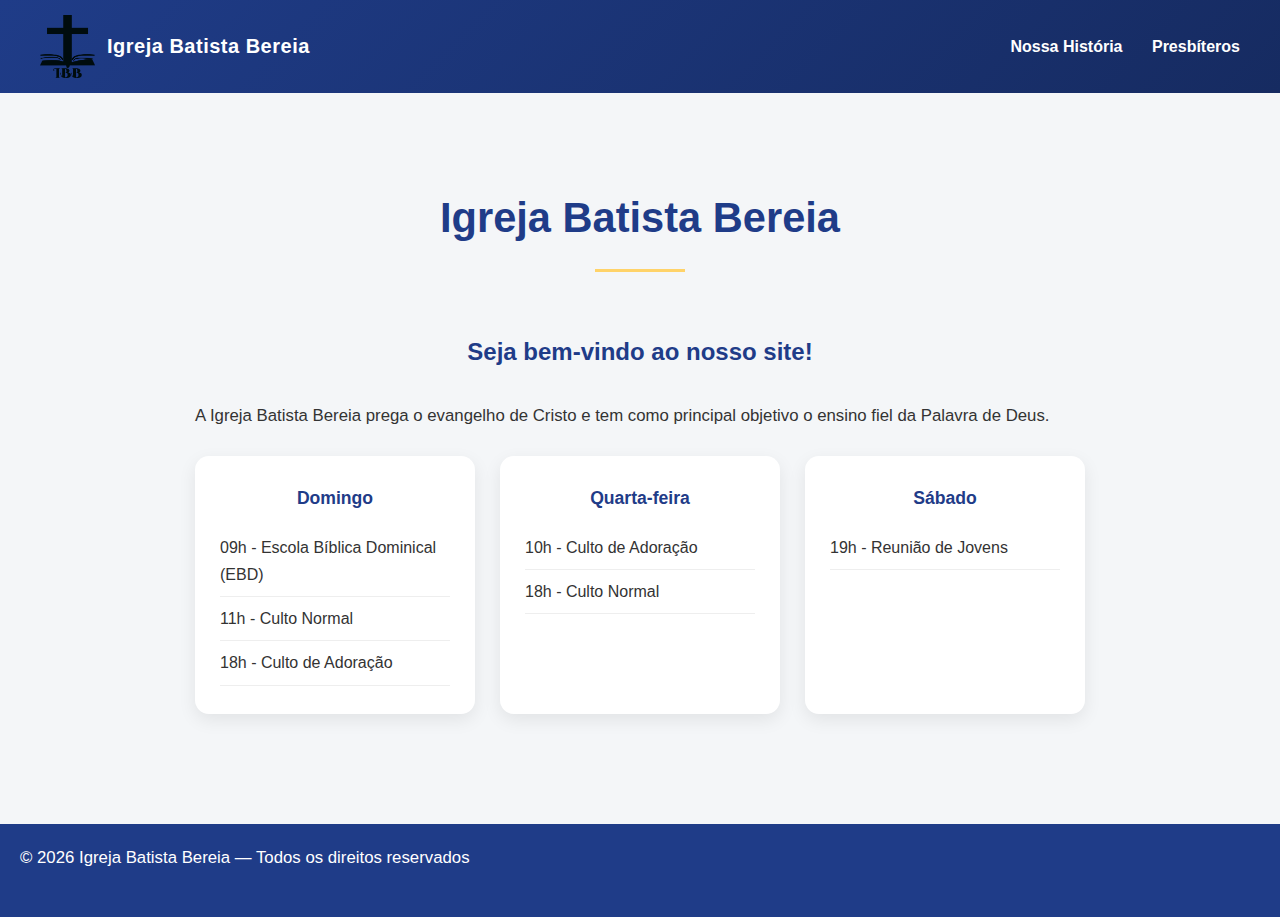
<file: index.html>
<!DOCTYPE html>
<html lang="pt-BR">
<head>
    <meta charset="UTF-8">
    <meta name="viewport" content="width=device-width, initial-scale=1.0">
    <title>Igreja Batista Bereia</title>

    <link rel="shortcut icon" href="img/logo ibb.png" type="image/x-icon">
    <link rel="stylesheet" href="css/style.css">
    <div class="menu-toggle">☰</div>

</head>
<body>

<header class="topo">
    <div class="logo-area">
        <img src="img/logo ibb.png" alt="Logo Igreja Batista Bereia">
        <span>Igreja Batista Bereia</span>
    </div>

    <nav>
        <a href="historia.html">Nossa História</a>
        <a href="presbiteros.html">Presbíteros</a>
    </nav>
</header>

<main>
    <h1>Igreja Batista Bereia</h1>
    <h2>Seja bem-vindo ao nosso site!</h2>

    <p>
        A Igreja Batista Bereia prega o evangelho de Cristo e tem como principal objetivo
        o ensino fiel da Palavra de Deus.
    </p>

    <section class="horarios">
        <div class="card">
            <h3>Domingo</h3>
            <ul>
                <li>09h - Escola Bíblica Dominical (EBD)</li>
                <li>11h - Culto Normal</li>
                <li>18h - Culto de Adoração</li>
            </ul>
        </div>

        <div class="card">
            <h3>Quarta-feira</h3>
            <ul>
                <li>10h - Culto de Adoração</li>
                <li>18h - Culto Normal</li>
            </ul>
        </div>

        <div class="card">
            <h3>Sábado</h3>
            <ul>
                <li>19h - Reunião de Jovens</li>
            </ul>
        </div>
    </section>
</main>

<footer>
    <p>© 2026 Igreja Batista Bereia — Todos os direitos reservados</p>
</footer>

<script src="js/script.js"></script>

</body>
</html>
</file>
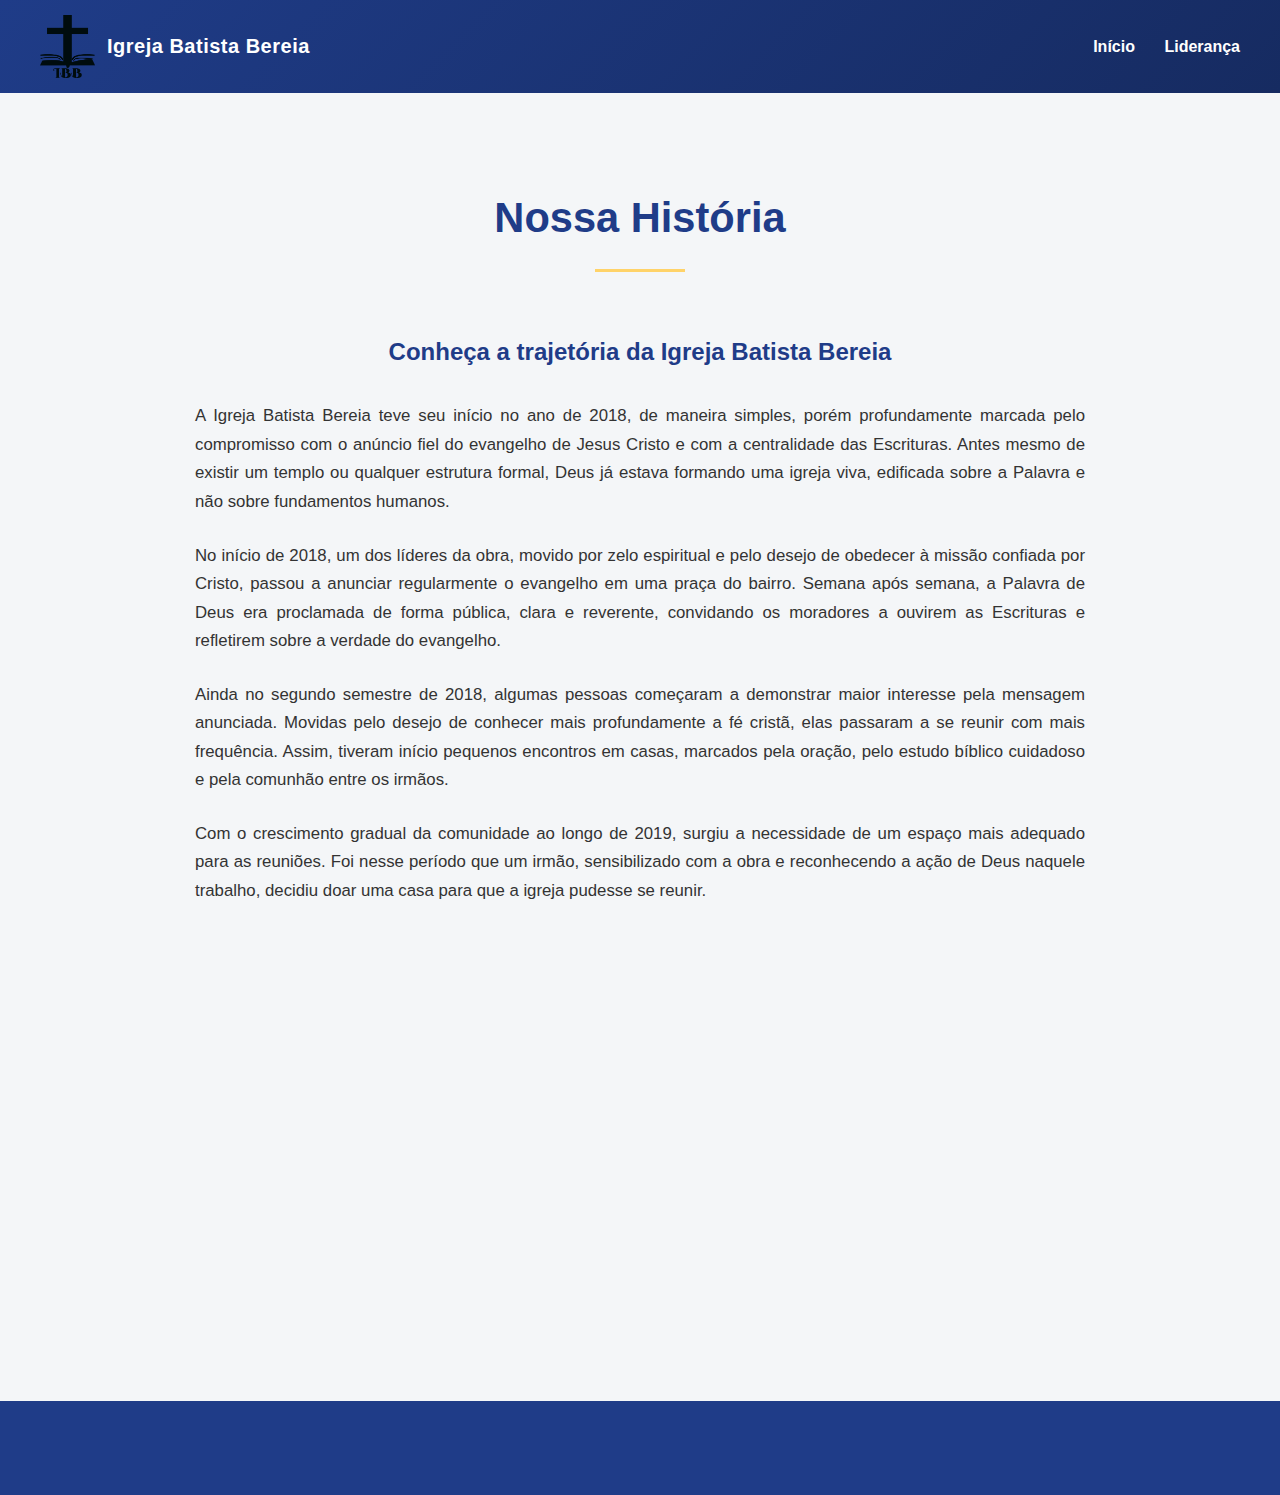
<file: historia.html>
<!DOCTYPE html>
<html lang="pt-BR">
<head>
    <meta charset="UTF-8">
    <meta name="viewport" content="width=device-width, initial-scale=1.0">
    <title>Nossa História</title>
    <link rel="shortcut icon" href="img/logo ibb.png" type="image/x-icon">
    <link rel="stylesheet" href="css/style.css">
    <div class="menu-toggle">☰</div>

</head>
<body>

<header class="topo">
    <div class="logo-area">
        <img src="img/logo ibb.png" alt="Logo Igreja Batista Bereia">
        <span>Igreja Batista Bereia</span>
    </div>

    <nav>
        <a href="index.html">Início</a>
        <a href="presbiteros.html">Liderança</a>
    </nav>
</header>

<main>
    <h1>Nossa História</h1>
    <h2>Conheça a trajetória da Igreja Batista Bereia</h2>

    <section class="historia">
        <p>
            A Igreja Batista Bereia teve seu início no ano de 2018, de maneira simples,
            porém profundamente marcada pelo compromisso com o anúncio fiel do evangelho
            de Jesus Cristo e com a centralidade das Escrituras. Antes mesmo de existir um
            templo ou qualquer estrutura formal, Deus já estava formando uma igreja viva,
            edificada sobre a Palavra e não sobre fundamentos humanos.
        </p>

        <p>
            No início de 2018, um dos líderes da obra, movido por zelo espiritual e pelo
            desejo de obedecer à missão confiada por Cristo, passou a anunciar regularmente
            o evangelho em uma praça do bairro. Semana após semana, a Palavra de Deus era
            proclamada de forma pública, clara e reverente, convidando os moradores a
            ouvirem as Escrituras e refletirem sobre a verdade do evangelho.
        </p>

        <p>
            Ainda no segundo semestre de 2018, algumas pessoas começaram a demonstrar maior
            interesse pela mensagem anunciada. Movidas pelo desejo de conhecer mais
            profundamente a fé cristã, elas passaram a se reunir com mais frequência.
            Assim, tiveram início pequenos encontros em casas, marcados pela oração,
            pelo estudo bíblico cuidadoso e pela comunhão entre os irmãos.
        </p>

        <p>
            Com o crescimento gradual da comunidade ao longo de 2019, surgiu a necessidade
            de um espaço mais adequado para as reuniões. Foi nesse período que um irmão,
            sensibilizado com a obra e reconhecendo a ação de Deus naquele trabalho,
            decidiu doar uma casa para que a igreja pudesse se reunir.
        </p>

        <p>
            A partir de 2020, já reunida em um local fixo, a igreja passou a se organizar
            de forma mais estruturada. Foram estabelecidos horários regulares de culto,
            momentos dedicados ao ensino bíblico, à oração e ao cuidado pastoral.
            Desde o início, a igreja assumiu como prioridade a fidelidade às Escrituras,
            inspirando-se no exemplo dos bereanos mencionados em Atos 17.
        </p>

        <p>
            Mesmo enfrentando desafios ao longo dos anos seguintes, a comunidade permaneceu
            firme. Entre 2021 e 2023, novas famílias foram sendo acrescentadas, o ministério
            foi se fortalecendo e a igreja amadureceu espiritualmente, sempre buscando
            crescer de forma saudável.
        </p>

        <p>
            Hoje, a Igreja Batista Bereia reconhece que sua história, iniciada em 2018,
            é fruto exclusivo da graça de Deus, da obediência fiel de seus membros e do
            compromisso contínuo em proclamar a Palavra com verdade, para a glória de Deus.
        </p>
    </section>
</main>

<footer>
    <p>© 2026 Igreja Batista Bereia — Todos os direitos reservados</p>
</footer>

<script src="js/script.js"></script>

</body>
</html>
</file>
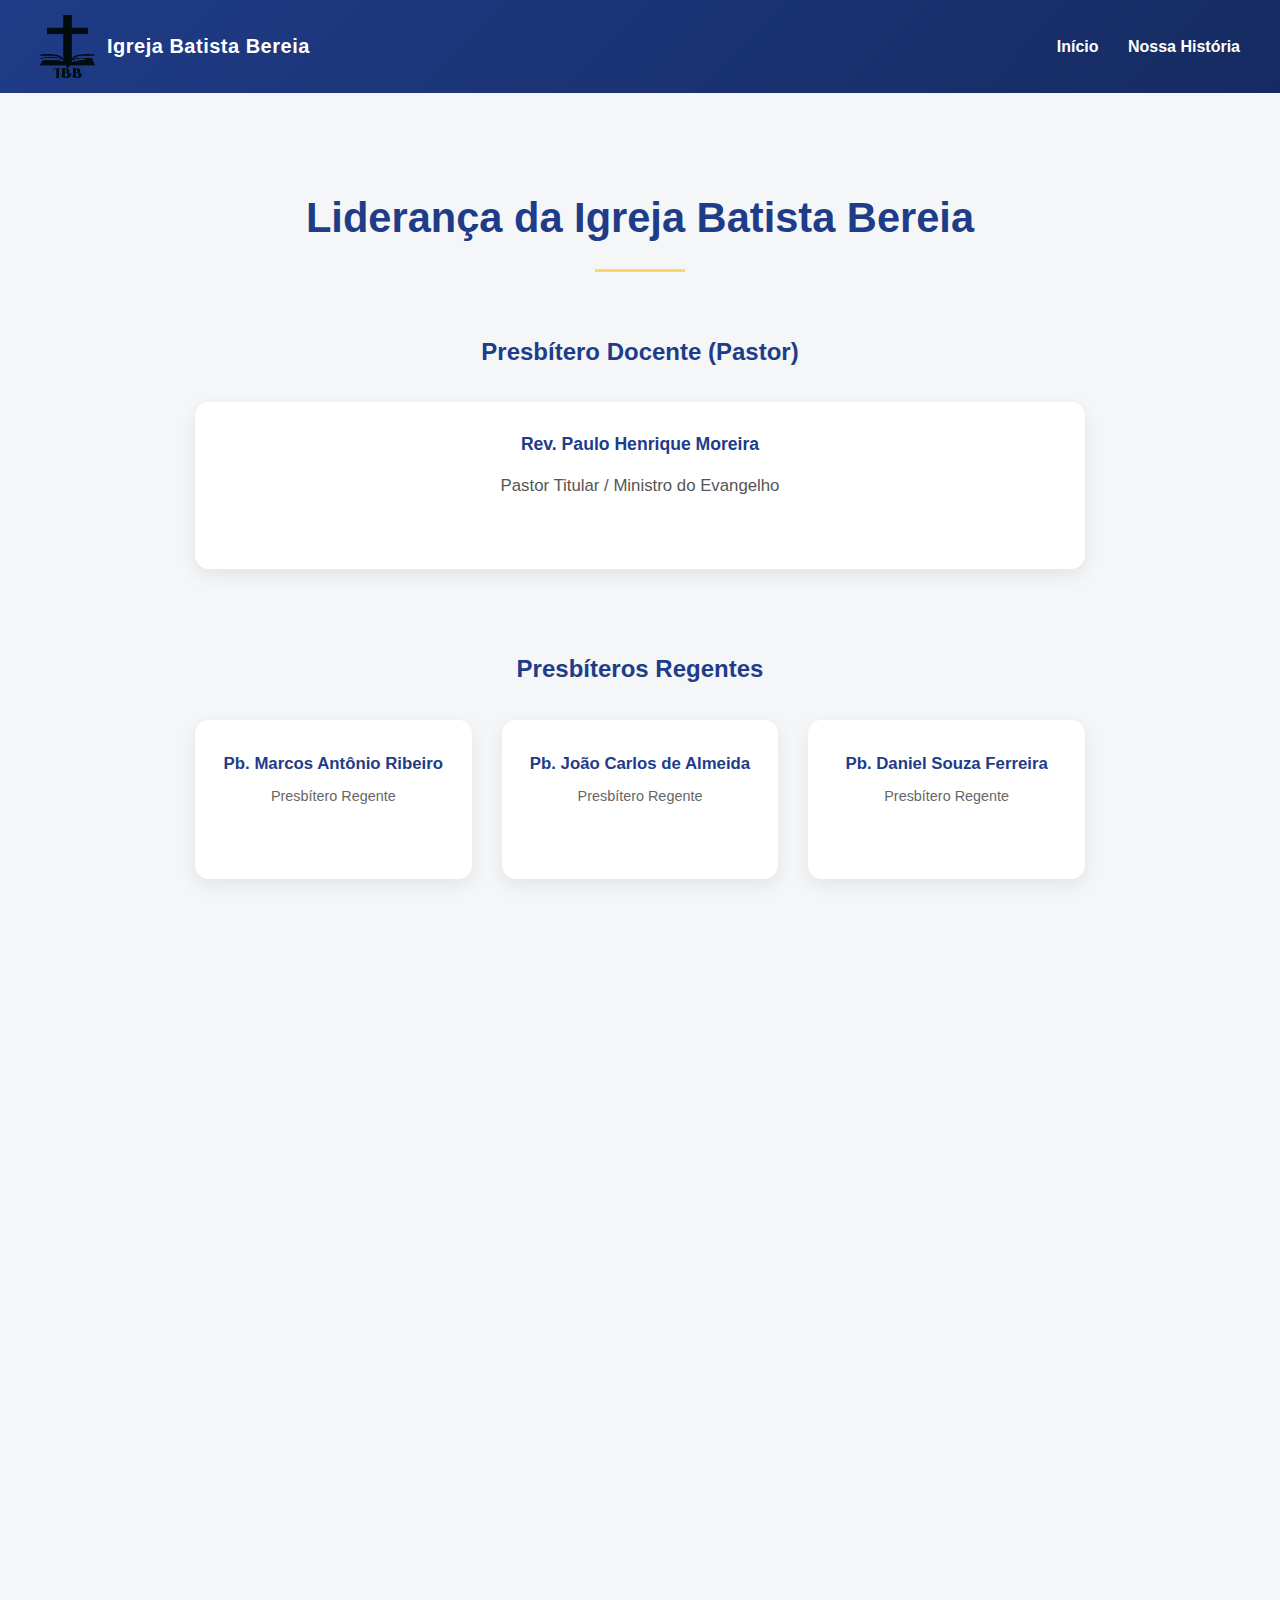
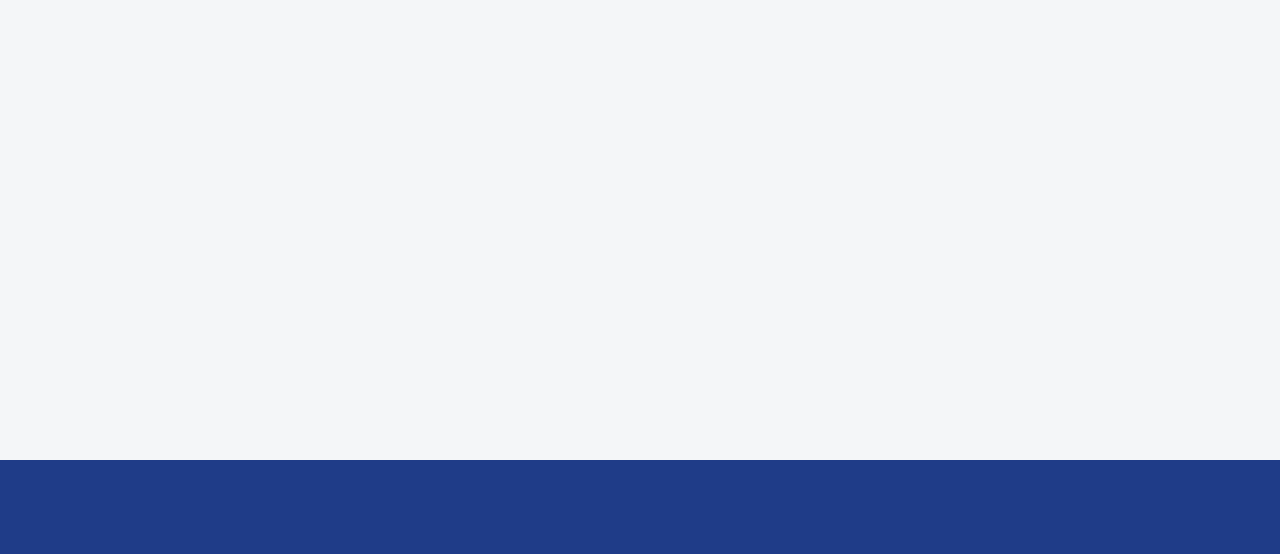
<file: presbiteros.html>
<!DOCTYPE html>
<html lang="pt-BR">
<head>
    <meta charset="UTF-8">
    <meta name="viewport" content="width=device-width, initial-scale=1.0">
    <title>Liderança da Igreja</title>
    <link rel="shortcut icon" href="img/logo ibb.png" type="image/x-icon">
    <link rel="stylesheet" href="css/style.css">
    <div class="menu-toggle">☰</div>

</head>
<body>

<header class="topo">
    <div class="logo-area">
        <img src="img/logo ibb.png" alt="Logo Igreja Batista Bereia">
        <span>Igreja Batista Bereia</span>
    </div>

    <nav>
        <a href="index.html">Início</a>
        <a href="historia.html">Nossa História</a>
    </nav>
</header>

<main>
    <h1>Liderança da Igreja Batista Bereia</h1>

    <!-- PASTOR -->
    <section class="lideranca">
        <h2>Presbítero Docente (Pastor)</h2>

        <div class="card">
            <h3>Rev. Paulo Henrique Moreira</h3>
            <p>Pastor Titular / Ministro do Evangelho</p>
        </div>
    </section>

    <!-- PRESBÍTEROS REGENTES -->
    <section class="lideranca">
        <h2>Presbíteros Regentes</h2>

        <div class="cards-grid">
            <div class="card">
                <h3>Pb. Marcos Antônio Ribeiro</h3>
                <p>Presbítero Regente</p>
            </div>

            <div class="card">
                <h3>Pb. João Carlos de Almeida</h3>
                <p>Presbítero Regente</p>
            </div>

            <div class="card">
                <h3>Pb. Daniel Souza Ferreira</h3>
                <p>Presbítero Regente</p>
            </div>

            <div class="card">
                <h3>Pb. Lucas Menezes Barros</h3>
                <p>Presbítero Regente</p>
            </div>
        </div>
    </section>

    <!-- DIÁCONOS -->
    <section class="lideranca">
        <h2>Diáconos</h2>

        <div class="cards-grid">
            <div class="card">
                <h3>Dc. André Luiz Costa</h3>
                <p>Diácono</p>
            </div>

            <div class="card">
                <h3>Dc. Rafael Pereira Nogueira</h3>
                <p>Diácono</p>
            </div>

            <div class="card">
                <h3>Dc. Felipe Rocha Martins</h3>
                <p>Diácono</p>
            </div>

            <div class="card">
                <h3>Dc. Thiago Oliveira Santos</h3>
                <p>Diácono</p>
            </div>
        </div>
    </section>

    <!-- CONSELHO -->
    <section class="lideranca">
        <h2>Conselho da Igreja</h2>

        <div class="card">
            <p>
                O Conselho da Igreja é composto pelo Pastor e pelos Presbíteros Regentes,
                sendo responsável pela administração espiritual da igreja local.
            </p>
        </div>
    </section>
</main>

<footer>
    <p>© 2026 Igreja Batista Bereia — Todos os direitos reservados</p>
</footer>

<script src="js/script.js"></script>

</body>
</html>
</file>
<file: css/style.css>
* {
    margin: 0;
    padding: 0;
    box-sizing: border-box;
    font-family: "Segoe UI", Arial, Helvetica, sans-serif;
}

body {
    background: #f4f6f8;
    color: #333;
    line-height: 1.7;
}

/* ===== HEADER ===== */
.topo {
    background: linear-gradient(135deg, #1f3c88, #162b61);
    padding: 15px 40px;
    display: flex;
    justify-content: space-between;
    align-items: center;
}

.logo-area {
    display: flex;
    align-items: center;
    gap: 12px;
    color: #fff;
    font-weight: bold;
    font-size: 20px;
    letter-spacing: 0.5px;
}

.logo-area img {
    width: 55px;
}

/* ===== MENU ===== */
nav a {
    color: #fff;
    text-decoration: none;
    margin-left: 25px;
    font-weight: 600;
    position: relative;
    transition: 0.3s;
}

nav a::after {
    content: "";
    position: absolute;
    width: 0;
    height: 2px;
    background: #ffd369;
    left: 0;
    bottom: -5px;
    transition: 0.3s;
}

nav a:hover::after {
    width: 100%;
}

/* ===== CONTEÚDO ===== */
main {
    max-width: 950px;
    margin: 60px auto;
    padding: 30px;
    animation: fadeIn 0.9s ease;
}

/* ===== TÍTULOS ===== */
h1 {
    text-align: center;
    color: #1f3c88;
    margin-bottom: 10px;
    font-size: 2.6rem;
}

h1::after {
    content: "";
    display: block;
    width: 90px;
    height: 3px;
    background: #ffd369;
    margin: 15px auto 0;
}

h2 {
    text-align: center;
    margin: 60px 0 30px;
    font-weight: 600;
    color: #1f3c88;
}

/* ===== TEXTO ===== */
p {
    text-align: justify;
    margin-bottom: 25px;
    font-size: 1.05rem;
}

/* ===== HORÁRIOS ===== */
.horarios {
    display: grid;
    grid-template-columns: repeat(auto-fit, minmax(250px, 1fr));
    gap: 25px;
}

.card {
    background: #fff;
    padding: 28px 25px;
    border-radius: 14px;
    box-shadow: 0 6px 18px rgba(0,0,0,0.08);
    transition: 0.35s;
}

.card:hover {
    transform: translateY(-8px);
    box-shadow: 0 12px 28px rgba(0,0,0,0.14);
}

.card h3 {
    color: #1f3c88;
    margin-bottom: 12px;
    text-align: center;
    font-size: 1.1rem;
}

.card ul {
    list-style: none;
}

.card li {
    padding: 8px 0;
    border-bottom: 1px solid #eee;
}

/* ===== LIDERANÇA ===== */
.lideranca {
    margin-bottom: 80px;
}

.lideranca p {
    max-width: 750px;
    margin: 0 auto 40px;
    text-align: center;
    color: #555;
}

/* Grade da liderança */
.cards-grid {
    display: grid;
    grid-template-columns: repeat(auto-fit, minmax(230px, 1fr));
    gap: 30px;
}

/* Cards da liderança */
.cards-grid .card {
    text-align: center;
    padding: 30px 20px;
}

/* Nome */
.cards-grid .card h3 {
    font-size: 1.05rem;
    margin-bottom: 6px;
}

/* Função */
.cards-grid .card p {
    font-size: 0.9rem;
    color: #666;
}

/* ===== DESTAQUE DO PASTOR ===== */
.card.pastor {
    border-top: 5px solid #ffd369;
    background: linear-gradient(180deg, #ffffff, #f9f9f9);
}

/* ===== FOOTER ===== */
footer {
    background: #1f3c88;
    color: #fff;
    text-align: center;
    padding: 20px;
    margin-top: 80px;
    font-size: 14px;
}

/* ===== ANIMAÇÃO ===== */
@keyframes fadeIn {
    from {
        opacity: 0;
        transform: translateY(30px);
    }
    to {
        opacity: 1;
        transform: translateY(0);
    }
}

/* ===== RESPONSIVO ===== */
@media (max-width: 768px) {
    nav a {
        margin-left: 15px;
    }

    h1 {
        font-size: 2.1rem;
    }

    main {
        padding: 20px;
    }
}

/* ===== MENU MOBILE ===== */
.menu-toggle {
    display: none;
    font-size: 26px;
    color: #fff;
    cursor: pointer;
}

/* Link ativo */
nav a.ativo {
    color: #ffd369;
}

/* ===== ANIMAÇÕES ===== */
.card, h1, h2, p {
    opacity: 0;
    transform: translateY(20px);
    transition: 0.6s ease;
}

.show {
    opacity: 1;
    transform: translateY(0);
}

/* ===== RESPONSIVO MENU ===== */
@media (max-width: 768px) {
    nav {
        position: absolute;
        top: 70px;
        right: 0;
        background: #1f3c88;
        width: 200px;
        display: none;
        flex-direction: column;
        padding: 20px;
    }

    nav.ativo {
        display: flex;
    }

    nav a {
        margin: 10px 0;
    }

    .menu-toggle {
        display: block;
    }
}
</file>
